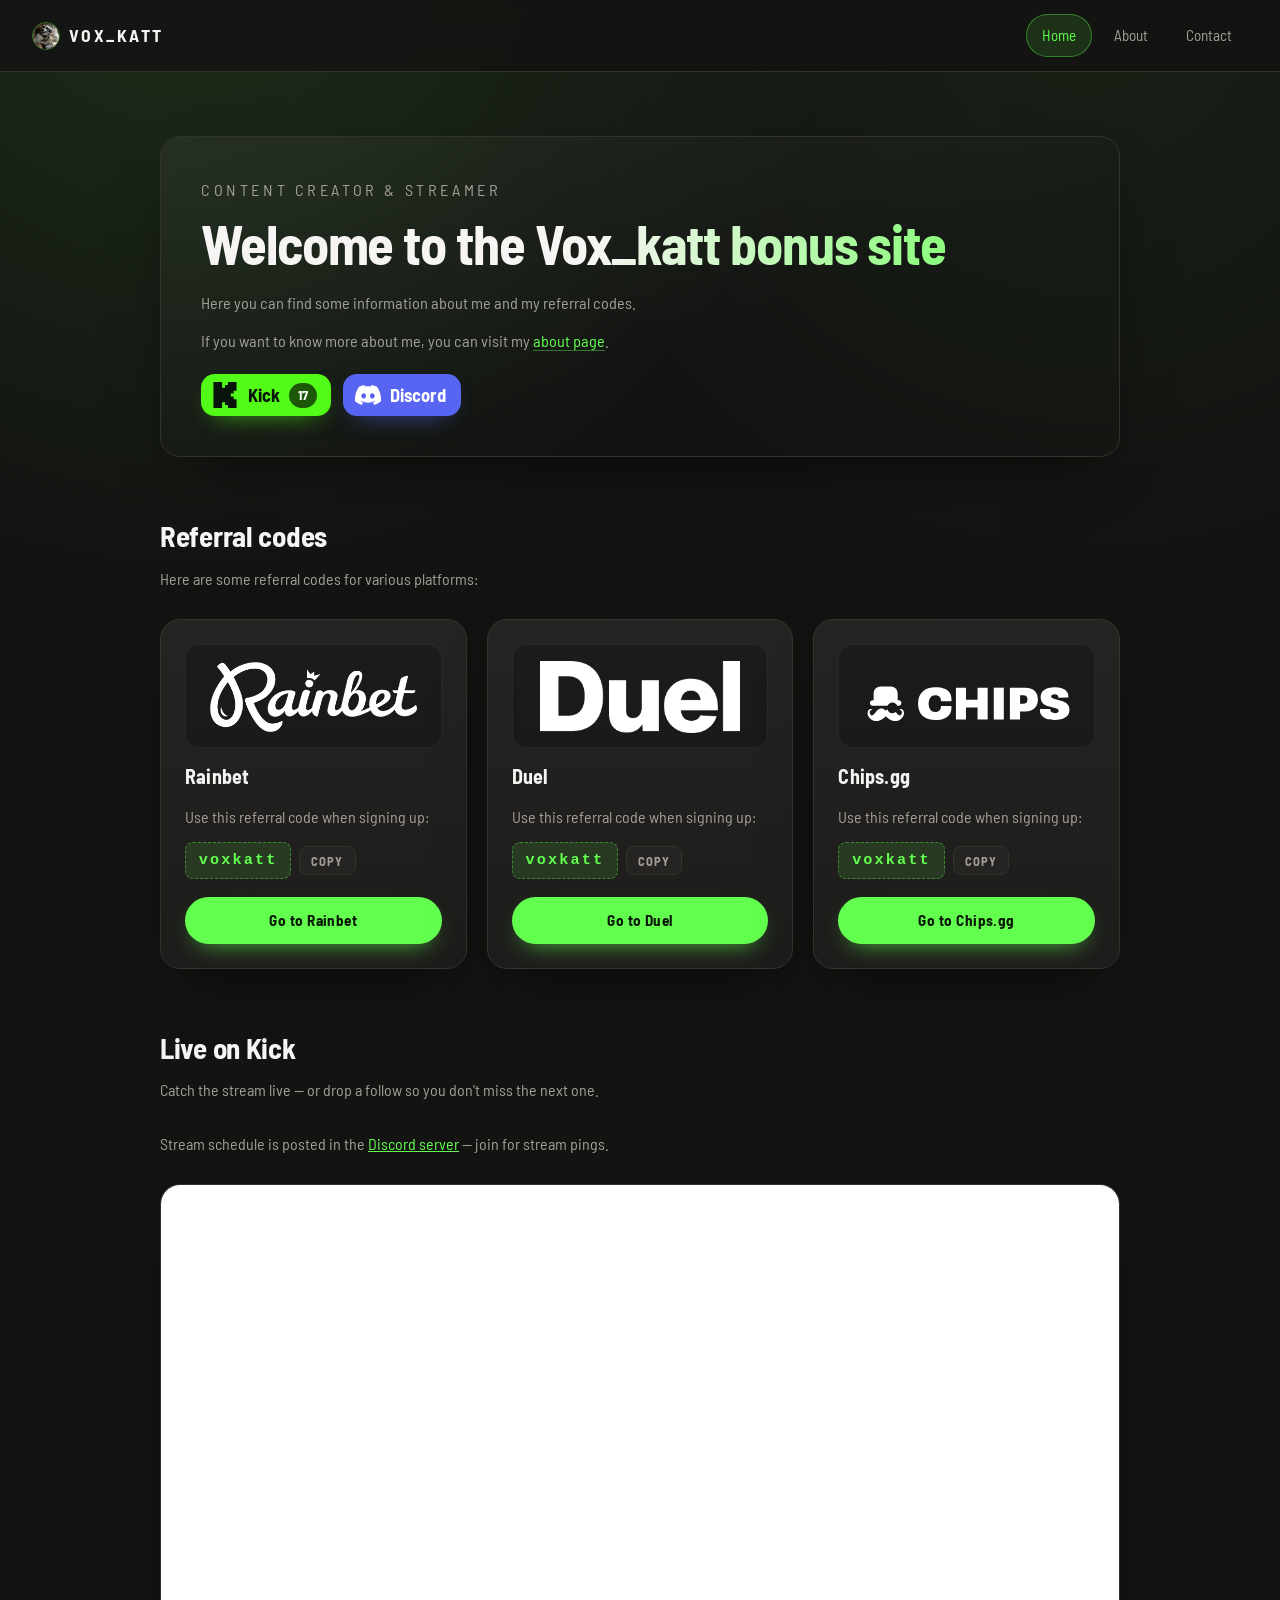
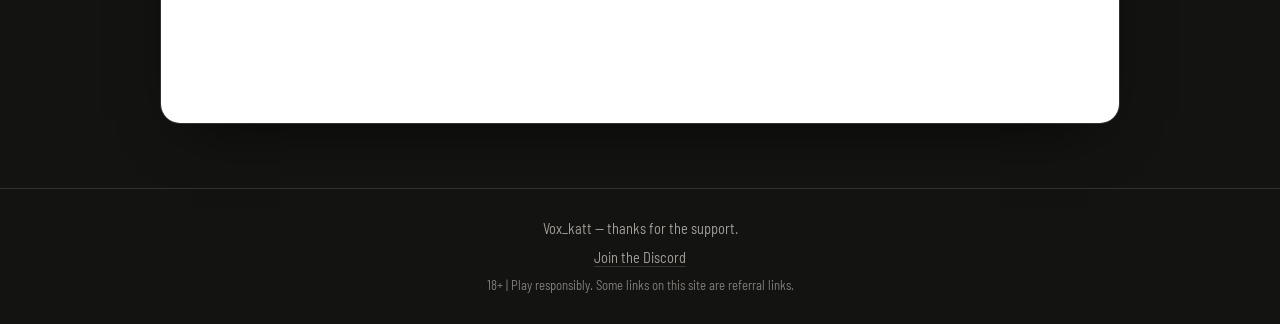
<file: index.html>
<!DOCTYPE html>
<html lang="en">
    <head>
        <meta charset="UTF-8">
        <meta name="viewport" content="width=device-width, initial-scale=1.0">
        <title>Vox_katt — Referral Codes</title>
        <meta name="description" content="Vox_katt's referral codes for Rainbet, Duel and Chips.gg, plus the live Kick stream.">
        <meta name="theme-color" content="#131312">
        <link rel="canonical" href="https://voxkatt.github.io/">
        <meta property="og:type" content="website">
        <meta property="og:site_name" content="Vox_katt">
        <meta property="og:title" content="Vox_katt — Referral Codes">
        <meta property="og:description" content="Vox_katt's referral codes for Rainbet, Duel and Chips.gg, plus the live Kick stream.">
        <meta property="og:url" content="https://voxkatt.github.io/">
        <meta property="og:image" content="https://voxkatt.github.io/img/og-image.png">
        <meta property="og:image:width" content="1200">
        <meta property="og:image:height" content="630">
        <meta property="og:image:alt" content="Vox_katt — bonus and referral codes">
        <meta name="twitter:card" content="summary_large_image">
        <meta name="twitter:image" content="https://voxkatt.github.io/img/og-image.png">
        <link rel="icon" href="img/favicon.svg" type="image/svg+xml">
        <link rel="apple-touch-icon" href="img/apple-touch-icon.png">
        <link rel="preconnect" href="https://fonts.googleapis.com">
        <link rel="preconnect" href="https://fonts.gstatic.com" crossorigin>
        <link rel="stylesheet" href="https://fonts.googleapis.com/css2?family=Barlow+Semi+Condensed:wght@400;600;700&display=swap">
        <link rel="stylesheet" href="index.css">
    </head>
    <body>
        <a class="skip-link" href="#main">Skip to content</a>
        <header class="site-header">
            <a class="brand" href="index.html">
                <img class="brand-avatar" src="img/profile.webp" alt="" width="350" height="350" decoding="async">
                Vox_katt
            </a>
            <nav class="site-nav">
                <a class="active" href="index.html" aria-current="page">Home</a>
                <a href="about.html">About</a>
                <a href="contact.html">Contact</a>
            </nav>
        </header>
        <main id="main">
            <section class="hero">
                <p class="eyebrow">Content creator &amp; streamer</p>
                <h1>Welcome to the Vox_katt bonus site</h1>
                <p>Here you can find some information about me and my referral codes.</p>
                <p>If you want to know more about me, you can visit my <a href="about.html">about page</a>.</p>
                <div class="social-row">
                    <a
                        class="social-button"
                        href="https://www.kick.com/vox-katt"
                        target="_blank"
                        rel="noopener"
                        aria-label="Follow Vox_katt on Kick — 17 followers"
                    >
                        <svg class="social-button__icon" viewBox="0 0 24 24" aria-hidden="true" focusable="false">
                            <path d="M1.333 0h8v5.333H12V2.667h2.667V0h8v8H20v2.667h-2.667v2.666H20V16h2.667v8h-8v-2.667H12v-2.666H9.333V24h-8Z" />
                        </svg>
                        <span class="social-button__label">Kick</span>
                        <span class="social-button__count">17</span>
                    </a>
                    <a
                        class="social-button social-button--discord"
                        href="https://discord.gg/6svY5MbBPP"
                        target="_blank"
                        rel="noopener"
                    >
                        <svg class="social-button__icon" viewBox="0 0 24 24" aria-hidden="true" focusable="false">
                            <path d="M20.317 4.3698a19.7913 19.7913 0 00-4.8851-1.5152.0741.0741 0 00-.0785.0371c-.211.3753-.4447.8648-.6083 1.2495-1.8447-.2762-3.68-.2762-5.4868 0-.1636-.3933-.4058-.8742-.6177-1.2495a.077.077 0 00-.0785-.037 19.7363 19.7363 0 00-4.8852 1.515.0699.0699 0 00-.0321.0277C.5334 9.0458-.319 13.5799.0992 18.0578a.0824.0824 0 00.0312.0561c2.0528 1.5076 4.0413 2.4228 5.9929 3.0294a.0777.0777 0 00.0842-.0276c.4616-.6304.8731-1.2952 1.226-1.9942a.076.076 0 00-.0416-.1057c-.6528-.2476-1.2743-.5495-1.8722-.8923a.077.077 0 01-.0076-.1277c.1258-.0943.2517-.1923.3718-.2914a.0743.0743 0 01.0776-.0105c3.9278 1.7933 8.18 1.7933 12.0614 0a.0739.0739 0 01.0785.0095c.1202.099.246.1981.3728.2924a.077.077 0 01-.0066.1276 12.2986 12.2986 0 01-1.873.8914.0766.0766 0 00-.0407.1067c.3604.698.7719 1.3628 1.225 1.9932a.076.076 0 00.0842.0286c1.961-.6067 3.9495-1.5219 6.0023-3.0294a.077.077 0 00.0313-.0552c.5004-5.177-.8382-9.6739-3.5485-13.6604a.061.061 0 00-.0312-.0286zM8.02 15.3312c-1.1825 0-2.1569-1.0857-2.1569-2.419 0-1.3332.9555-2.4189 2.157-2.4189 1.2108 0 2.1757 1.0952 2.1568 2.419 0 1.3332-.9555 2.4189-2.1569 2.4189zm7.9748 0c-1.1825 0-2.1569-1.0857-2.1569-2.419 0-1.3332.9554-2.4189 2.1569-2.4189 1.2108 0 2.1757 1.0952 2.1568 2.419 0 1.3332-.946 2.4189-2.1568 2.4189Z" />
                        </svg>
                        <span class="social-button__label">Discord</span>
                    </a>
                </div>
            </section>
            <section class="section">
                <h2>Referral codes</h2>
                <p>Here are some referral codes for various platforms:</p>
                <div class="cards">
                    <article class="card">
                        <div class="card-logo">
                            <img src="img/rainbet-logo.png" alt="Rainbet logo" width="400" height="136" loading="lazy" decoding="async">
                        </div>
                        <h3>Rainbet</h3>
                        <p>Use this referral code when signing up:</p>
                        <div class="code-row">
                            <code class="code">voxkatt</code>
                            <button class="copy-button" type="button" data-copy="voxkatt">Copy</button>
                        </div>
                        <a class="button" href="https://rainbet.com?r=voxkatt" target="_blank" rel="sponsored noopener">Go to Rainbet</a>
                    </article>
                    <article class="card">
                        <div class="card-logo">
                            <img src="img/duel-logo.png" alt="Duel logo" width="310" height="112" loading="lazy" decoding="async">
                        </div>
                        <h3>Duel</h3>
                        <p>Use this referral code when signing up:</p>
                        <div class="code-row">
                            <code class="code">voxkatt</code>
                            <button class="copy-button" type="button" data-copy="voxkatt">Copy</button>
                        </div>
                        <a class="button" href="https://duel.com/r/voxkatt" target="_blank" rel="sponsored noopener">Go to Duel</a>
                    </article>
                    <article class="card">
                        <div class="card-logo card-logo--wide">
                            <img src="img/chips-gg-logo.svg" alt="Chips.gg logo" width="909" height="190" loading="lazy" decoding="async">
                        </div>
                        <h3>Chips.gg</h3>
                        <p>Use this referral code when signing up:</p>
                        <div class="code-row">
                            <code class="code">voxkatt</code>
                            <button class="copy-button" type="button" data-copy="voxkatt">Copy</button>
                        </div>
                        <a class="button" href="https://chips.gg/signup?r=voxkatt" target="_blank" rel="sponsored noopener">Go to Chips.gg</a>
                    </article>
                </div>
            </section>
            <section class="section">
                <h2>Live on Kick</h2>
                <p>Catch the stream live — or drop a follow so you don't miss the next one.</p>
                <p>Stream schedule is posted in the <a href="https://discord.gg/6svY5MbBPP" target="_blank" rel="noopener">Discord server</a> — join for stream pings.</p>
                <div class="embed">
                    <iframe
                        src="https://player.kick.com/vox-katt"
                        title="Vox_katt live stream on Kick"
                        allowfullscreen="true"
                        scrolling="no"
                        loading="lazy"
                    ></iframe>
                </div>
            </section>
        </main>
        <footer class="site-footer">
            <p>Vox_katt — thanks for the support.</p>
            <p class="footer-links"><a href="https://discord.gg/6svY5MbBPP" target="_blank" rel="noopener">Join the Discord</a></p>
            <p class="footer-meta">18+ | Play responsibly. Some links on this site are referral links.</p>
        </footer>
        <script src="site.js" defer></script>
    </body>
</html>
</file>
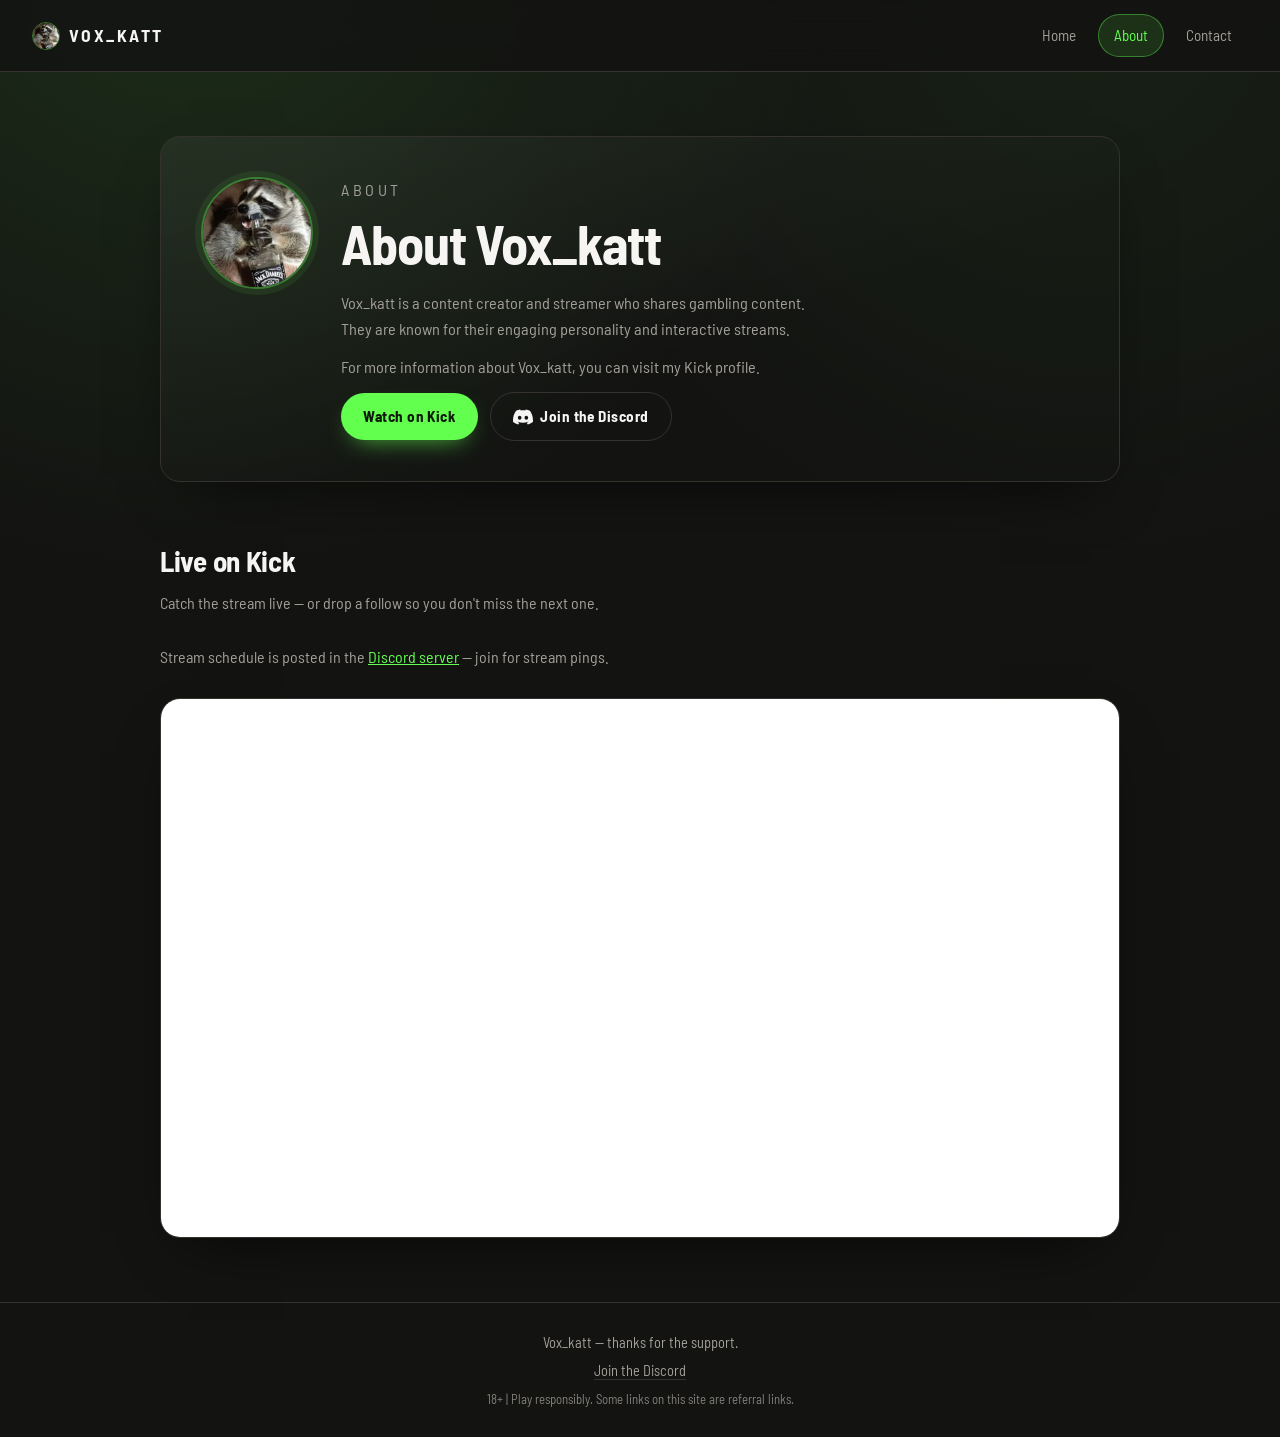
<file: about.html>
<!DOCTYPE html>
<html lang="en">
    <head>
        <meta charset="UTF-8">
        <meta name="viewport" content="width=device-width, initial-scale=1.0">
        <title>About — Vox_katt</title>
        <meta name="description" content="Who Vox_katt is: streamer and content creator sharing gambling content on Kick.">
        <meta name="theme-color" content="#131312">
        <link rel="canonical" href="https://voxkatt.github.io/about.html">
        <meta property="og:type" content="profile">
        <meta property="og:site_name" content="Vox_katt">
        <meta property="og:title" content="About — Vox_katt">
        <meta property="og:description" content="Who Vox_katt is: streamer and content creator sharing gambling content on Kick.">
        <meta property="og:url" content="https://voxkatt.github.io/about.html">
        <meta property="og:image" content="https://voxkatt.github.io/img/og-image.png">
        <meta property="og:image:width" content="1200">
        <meta property="og:image:height" content="630">
        <meta property="og:image:alt" content="Vox_katt — bonus and referral codes">
        <meta name="twitter:card" content="summary_large_image">
        <meta name="twitter:image" content="https://voxkatt.github.io/img/og-image.png">
        <link rel="icon" href="img/favicon.svg" type="image/svg+xml">
        <link rel="apple-touch-icon" href="img/apple-touch-icon.png">
        <link rel="preconnect" href="https://fonts.googleapis.com">
        <link rel="preconnect" href="https://fonts.gstatic.com" crossorigin>
        <link rel="stylesheet" href="https://fonts.googleapis.com/css2?family=Barlow+Semi+Condensed:wght@400;600;700&display=swap">
        <link rel="stylesheet" href="index.css">
    </head>
    <body>
        <a class="skip-link" href="#main">Skip to content</a>
        <header class="site-header">
            <a class="brand" href="index.html">
                <img class="brand-avatar" src="img/profile.webp" alt="" width="350" height="350" decoding="async">
                Vox_katt
            </a>
            <nav class="site-nav">
                <a href="index.html">Home</a>
                <a class="active" href="about.html" aria-current="page">About</a>
                <a href="contact.html">Contact</a>
            </nav>
        </header>
        <main id="main">
            <section class="hero hero--profile">
                <img class="avatar" src="img/profile.webp" alt="Vox_katt profile picture" width="350" height="350" decoding="async">
                <div class="hero-body">
                    <p class="eyebrow">About</p>
                    <h1>About Vox_katt</h1>
                    <p>Vox_katt is a content creator and streamer who shares gambling content. They are known for their engaging personality and interactive streams.</p>
                    <p>For more information about Vox_katt, you can visit my Kick profile.</p>
                    <div class="button-row">
                        <a class="button" href="https://www.kick.com/vox-katt" target="_blank" rel="noopener">Watch on Kick</a>
                        <a class="button button--secondary" href="https://discord.gg/6svY5MbBPP" target="_blank" rel="noopener">
                            <svg class="button__icon" viewBox="0 0 24 24" aria-hidden="true" focusable="false">
                                <path d="M20.317 4.3698a19.7913 19.7913 0 00-4.8851-1.5152.0741.0741 0 00-.0785.0371c-.211.3753-.4447.8648-.6083 1.2495-1.8447-.2762-3.68-.2762-5.4868 0-.1636-.3933-.4058-.8742-.6177-1.2495a.077.077 0 00-.0785-.037 19.7363 19.7363 0 00-4.8852 1.515.0699.0699 0 00-.0321.0277C.5334 9.0458-.319 13.5799.0992 18.0578a.0824.0824 0 00.0312.0561c2.0528 1.5076 4.0413 2.4228 5.9929 3.0294a.0777.0777 0 00.0842-.0276c.4616-.6304.8731-1.2952 1.226-1.9942a.076.076 0 00-.0416-.1057c-.6528-.2476-1.2743-.5495-1.8722-.8923a.077.077 0 01-.0076-.1277c.1258-.0943.2517-.1923.3718-.2914a.0743.0743 0 01.0776-.0105c3.9278 1.7933 8.18 1.7933 12.0614 0a.0739.0739 0 01.0785.0095c.1202.099.246.1981.3728.2924a.077.077 0 01-.0066.1276 12.2986 12.2986 0 01-1.873.8914.0766.0766 0 00-.0407.1067c.3604.698.7719 1.3628 1.225 1.9932a.076.076 0 00.0842.0286c1.961-.6067 3.9495-1.5219 6.0023-3.0294a.077.077 0 00.0313-.0552c.5004-5.177-.8382-9.6739-3.5485-13.6604a.061.061 0 00-.0312-.0286zM8.02 15.3312c-1.1825 0-2.1569-1.0857-2.1569-2.419 0-1.3332.9555-2.4189 2.157-2.4189 1.2108 0 2.1757 1.0952 2.1568 2.419 0 1.3332-.9555 2.4189-2.1569 2.4189zm7.9748 0c-1.1825 0-2.1569-1.0857-2.1569-2.419 0-1.3332.9554-2.4189 2.1569-2.4189 1.2108 0 2.1757 1.0952 2.1568 2.419 0 1.3332-.946 2.4189-2.1568 2.4189Z" />
                            </svg>
                            Join the Discord
                        </a>
                    </div>
                </div>
            </section>
            <section class="section">
                <h2>Live on Kick</h2>
                <p>Catch the stream live — or drop a follow so you don't miss the next one.</p>
                <p>Stream schedule is posted in the <a href="https://discord.gg/6svY5MbBPP" target="_blank" rel="noopener">Discord server</a> — join for stream pings.</p>
                <div class="embed">
                    <iframe
                        src="https://player.kick.com/vox-katt"
                        title="Vox_katt live stream on Kick"
                        allowfullscreen="true"
                        scrolling="no"
                        loading="lazy"
                    ></iframe>
                </div>
            </section>
        </main>
        <footer class="site-footer">
            <p>Vox_katt — thanks for the support.</p>
            <p class="footer-links"><a href="https://discord.gg/6svY5MbBPP" target="_blank" rel="noopener">Join the Discord</a></p>
            <p class="footer-meta">18+ | Play responsibly. Some links on this site are referral links.</p>
        </footer>
    </body>
</html>
</file>
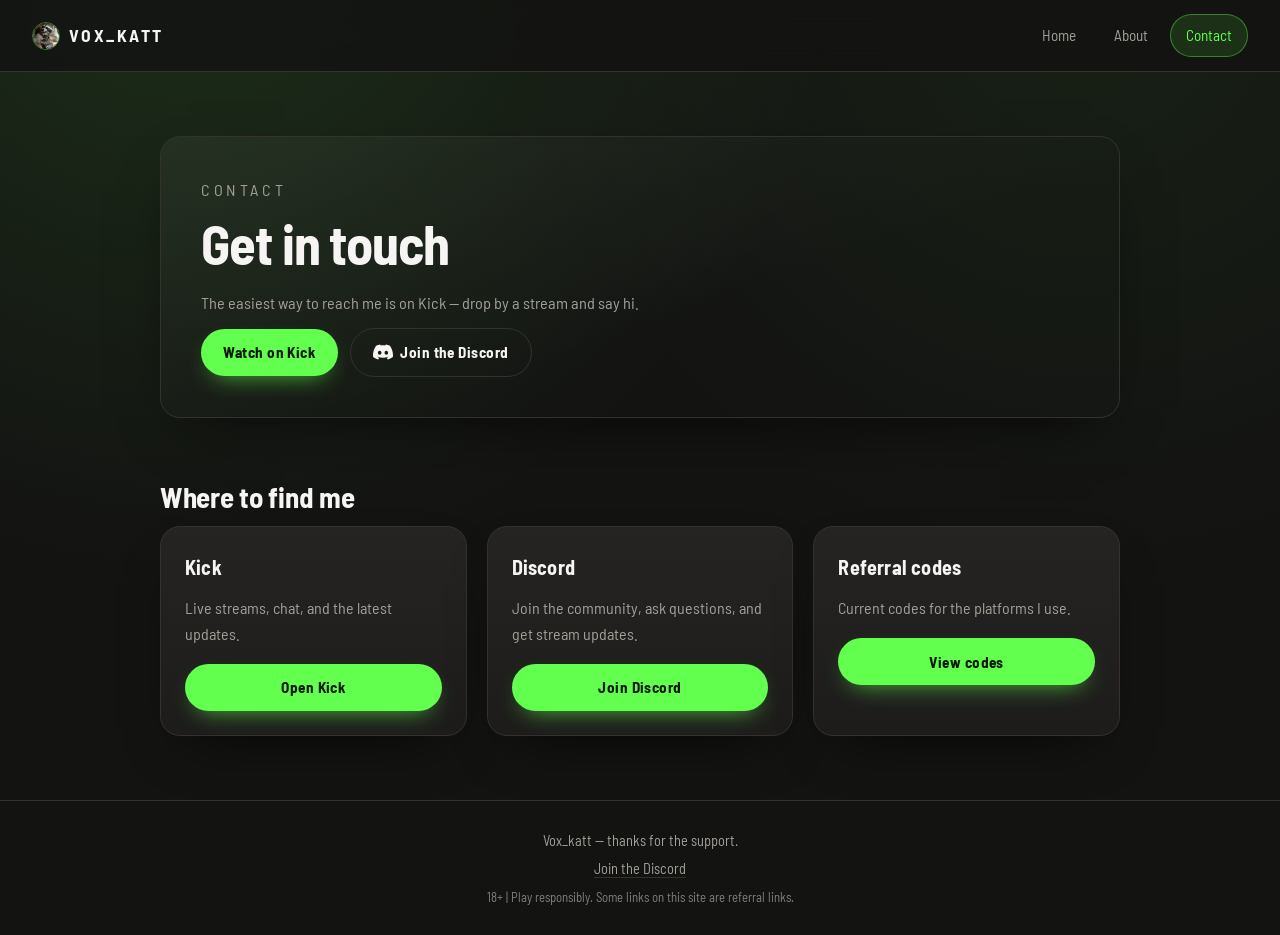
<file: contact.html>
<!DOCTYPE html>
<html lang="en">
    <head>
        <meta charset="UTF-8">
        <meta name="viewport" content="width=device-width, initial-scale=1.0">
        <title>Contact — Vox_katt</title>
        <meta name="description" content="Get in touch with Vox_katt — find me live on Kick.">
        <meta name="theme-color" content="#131312">
        <link rel="canonical" href="https://voxkatt.github.io/contact.html">
        <meta property="og:type" content="website">
        <meta property="og:site_name" content="Vox_katt">
        <meta property="og:title" content="Contact — Vox_katt">
        <meta property="og:description" content="Get in touch with Vox_katt — find me live on Kick.">
        <meta property="og:url" content="https://voxkatt.github.io/contact.html">
        <meta property="og:image" content="https://voxkatt.github.io/img/og-image.png">
        <meta property="og:image:width" content="1200">
        <meta property="og:image:height" content="630">
        <meta property="og:image:alt" content="Vox_katt — bonus and referral codes">
        <meta name="twitter:card" content="summary_large_image">
        <meta name="twitter:image" content="https://voxkatt.github.io/img/og-image.png">
        <link rel="icon" href="img/favicon.svg" type="image/svg+xml">
        <link rel="apple-touch-icon" href="img/apple-touch-icon.png">
        <link rel="preconnect" href="https://fonts.googleapis.com">
        <link rel="preconnect" href="https://fonts.gstatic.com" crossorigin>
        <link rel="stylesheet" href="https://fonts.googleapis.com/css2?family=Barlow+Semi+Condensed:wght@400;600;700&display=swap">
        <link rel="stylesheet" href="index.css">
    </head>
    <body>
        <a class="skip-link" href="#main">Skip to content</a>
        <header class="site-header">
            <a class="brand" href="index.html">
                <img class="brand-avatar" src="img/profile.webp" alt="" width="350" height="350" decoding="async">
                Vox_katt
            </a>
            <nav class="site-nav">
                <a href="index.html">Home</a>
                <a href="about.html">About</a>
                <a class="active" href="contact.html" aria-current="page">Contact</a>
            </nav>
        </header>
        <main id="main">
            <section class="hero">
                <p class="eyebrow">Contact</p>
                <h1>Get in touch</h1>
                <p>The easiest way to reach me is on Kick — drop by a stream and say hi.</p>
                <div class="button-row">
                    <a class="button" href="https://www.kick.com/vox-katt" target="_blank" rel="noopener">Watch on Kick</a>
                    <a class="button button--secondary" href="https://discord.gg/6svY5MbBPP" target="_blank" rel="noopener">
                        <svg class="button__icon" viewBox="0 0 24 24" aria-hidden="true" focusable="false">
                            <path d="M20.317 4.3698a19.7913 19.7913 0 00-4.8851-1.5152.0741.0741 0 00-.0785.0371c-.211.3753-.4447.8648-.6083 1.2495-1.8447-.2762-3.68-.2762-5.4868 0-.1636-.3933-.4058-.8742-.6177-1.2495a.077.077 0 00-.0785-.037 19.7363 19.7363 0 00-4.8852 1.515.0699.0699 0 00-.0321.0277C.5334 9.0458-.319 13.5799.0992 18.0578a.0824.0824 0 00.0312.0561c2.0528 1.5076 4.0413 2.4228 5.9929 3.0294a.0777.0777 0 00.0842-.0276c.4616-.6304.8731-1.2952 1.226-1.9942a.076.076 0 00-.0416-.1057c-.6528-.2476-1.2743-.5495-1.8722-.8923a.077.077 0 01-.0076-.1277c.1258-.0943.2517-.1923.3718-.2914a.0743.0743 0 01.0776-.0105c3.9278 1.7933 8.18 1.7933 12.0614 0a.0739.0739 0 01.0785.0095c.1202.099.246.1981.3728.2924a.077.077 0 01-.0066.1276 12.2986 12.2986 0 01-1.873.8914.0766.0766 0 00-.0407.1067c.3604.698.7719 1.3628 1.225 1.9932a.076.076 0 00.0842.0286c1.961-.6067 3.9495-1.5219 6.0023-3.0294a.077.077 0 00.0313-.0552c.5004-5.177-.8382-9.6739-3.5485-13.6604a.061.061 0 00-.0312-.0286zM8.02 15.3312c-1.1825 0-2.1569-1.0857-2.1569-2.419 0-1.3332.9555-2.4189 2.157-2.4189 1.2108 0 2.1757 1.0952 2.1568 2.419 0 1.3332-.9555 2.4189-2.1569 2.4189zm7.9748 0c-1.1825 0-2.1569-1.0857-2.1569-2.419 0-1.3332.9554-2.4189 2.1569-2.4189 1.2108 0 2.1757 1.0952 2.1568 2.419 0 1.3332-.946 2.4189-2.1568 2.4189Z" />
                        </svg>
                        Join the Discord
                    </a>
                </div>
            </section>
            <section class="section">
                <h2>Where to find me</h2>
                <div class="cards">
                    <article class="card">
                        <h3>Kick</h3>
                        <p>Live streams, chat, and the latest updates.</p>
                        <a class="button" href="https://www.kick.com/vox-katt" target="_blank" rel="noopener">Open Kick</a>
                    </article>
                    <article class="card">
                        <h3>Discord</h3>
                        <p>Join the community, ask questions, and get stream updates.</p>
                        <a class="button" href="https://discord.gg/6svY5MbBPP" target="_blank" rel="noopener">Join Discord</a>
                    </article>
                    <article class="card">
                        <h3>Referral codes</h3>
                        <p>Current codes for the platforms I use.</p>
                        <a class="button" href="index.html">View codes</a>
                    </article>
                </div>
            </section>
        </main>
        <footer class="site-footer">
            <p>Vox_katt — thanks for the support.</p>
            <p class="footer-links"><a href="https://discord.gg/6svY5MbBPP" target="_blank" rel="noopener">Join the Discord</a></p>
            <p class="footer-meta">18+ | Play responsibly. Some links on this site are referral links.</p>
        </footer>
    </body>
</html>
</file>
<file: index.css>
:root {
  --bg: #131312;
  --surface: #1d1c1b;
  --surface-2: #262422;
  --border: #35322e;
  --text: #f6f5f3;
  --muted: #a39f99;
  --accent: #63ff4f;
  --accent-ink: #0c1a09;
  --accent-soft: rgb(99 255 79 / 12%);
  --accent-line: rgb(99 255 79 / 40%);
  --kick: #53fc18;
  --kick-ink: #08130a;
  --discord: #5865f2;
  --radius-lg: 20px;
  --radius-md: 14px;
  --shadow: 0 24px 60px -30px rgb(0 0 0 / 80%);
  --font: "Barlow Semi Condensed", Bahnschrift, "DIN Alternate", "Franklin Gothic Medium", "Nimbus Sans Narrow", sans-serif-condensed, sans-serif;
}

*,
*::before,
*::after {
  box-sizing: border-box;
}

html {
  color-scheme: dark;
}

body {
  margin: 0;
  min-height: 100vh;
  display: flex;
  flex-direction: column;
  font-family: var(--font);
  line-height: 1.6;
  color: var(--text);
  background:
    radial-gradient(circle at 15% -10%, rgb(99 255 79 / 12%), transparent 45%),
    radial-gradient(circle at 85% 0%, rgb(99 255 79 / 6%), transparent 40%),
    var(--bg);
  background-attachment: fixed;
  -webkit-font-smoothing: antialiased;
}

a {
  color: var(--accent);
}

.skip-link {
  position: absolute;
  left: -9999px;
  top: 0;
  z-index: 100;
  padding: 0.6rem 1rem;
  border-radius: 999px;
  background: var(--accent);
  font-weight: 700;
  color: var(--accent-ink);
  text-decoration: none;
}

.skip-link:focus {
  position: fixed;
  top: 0.75rem;
  left: 0.75rem;
}

/* Header */

.site-header {
  position: sticky;
  top: 0;
  z-index: 10;
  display: flex;
  flex-wrap: wrap;
  align-items: center;
  justify-content: space-between;
  gap: 0.75rem 1rem;
  padding: 0.9rem clamp(1rem, 5vw, 2rem);
  background: rgb(19 19 18 / 82%);
  border-bottom: 1px solid var(--border);
  backdrop-filter: blur(12px);
}

.brand {
  display: inline-flex;
  align-items: center;
  gap: 0.55rem;
  font-size: 1.1rem;
  font-weight: 700;
  letter-spacing: 0.14em;
  text-transform: uppercase;
  color: var(--text);
  text-decoration: none;
}

.brand-avatar {
  width: 28px;
  height: 28px;
  border: 1px solid var(--accent-line);
  border-radius: 50%;
  object-fit: cover;
}

.site-nav {
  display: flex;
  flex-wrap: wrap;
  gap: 0.35rem;
}

.site-nav a {
  padding: 0.5rem 0.95rem;
  border: 1px solid transparent;
  border-radius: 999px;
  font-size: 0.95rem;
  color: var(--muted);
  text-decoration: none;
  transition: color 0.2s ease, background-color 0.2s ease, border-color 0.2s ease;
}

.site-nav a:hover {
  color: var(--text);
  background: var(--surface);
}

.site-nav a.active {
  color: var(--accent);
  background: var(--accent-soft);
  border-color: var(--accent-line);
}

/* Layout */

main {
  flex: 1;
  width: min(100% - 2rem, 960px);
  margin: 0 auto;
  padding: clamp(2.25rem, 7vw, 4rem) 0 4rem;
}

/* Hero */

.hero {
  padding: clamp(1.5rem, 4vw, 2.5rem);
  border: 1px solid var(--border);
  border-radius: var(--radius-lg);
  background: linear-gradient(160deg, rgb(255 255 255 / 5%), transparent 60%);
  box-shadow: var(--shadow);
}

.eyebrow {
  margin: 0;
  font-size: 0.72rem;
  letter-spacing: 0.22em;
  text-transform: uppercase;
  color: var(--accent);
}

.hero h1 {
  margin: 0.5rem 0 1rem;
  font-size: clamp(2rem, 6vw, 3.4rem);
  line-height: 1.08;
  letter-spacing: -0.02em;
  text-wrap: balance;
  background: linear-gradient(100deg, var(--text) 45%, var(--accent) 100%);
  -webkit-background-clip: text;
  background-clip: text;
  color: transparent;
}

.hero p {
  max-width: 60ch;
  margin: 0 0 0.75rem;
  font-size: 1.02rem;
  color: var(--muted);
}

.hero p:last-child {
  margin-bottom: 0;
}

.hero--profile {
  display: flex;
  align-items: flex-start;
  flex-wrap: wrap;
  gap: clamp(1rem, 3vw, 1.75rem);
}

.hero-body {
  flex: 1 1 320px;
  min-width: 0;
}

.avatar {
  flex: none;
  width: 112px;
  height: 112px;
  border: 2px solid var(--accent-line);
  border-radius: 50%;
  box-shadow: 0 0 0 6px rgb(99 255 79 / 8%);
  object-fit: cover;
}

.hero p a {
  color: var(--accent);
  text-decoration: none;
  border-bottom: 1px solid var(--accent-line);
}

.hero p a:hover {
  border-bottom-color: var(--accent);
}

/* Sections */

.section {
  margin-top: clamp(2.5rem, 6vw, 3.5rem);
}

.section > h2 {
  margin: 0 0 0.4rem;
  font-size: clamp(1.4rem, 3vw, 1.8rem);
  letter-spacing: -0.01em;
}

.section > p {
  margin: 0 0 1.75rem;
  color: var(--muted);
}

/* Kick embed */

.embed {
  position: relative;
  aspect-ratio: 16 / 9;
  overflow: hidden;
  border: 1px solid var(--border);
  border-radius: var(--radius-lg);
  background: #000;
  box-shadow: var(--shadow);
}

.embed iframe {
  display: block;
  width: 100%;
  height: 100%;
  border: 0;
}

/* Social follow buttons */

.social-row {
  display: flex;
  flex-wrap: wrap;
  align-items: center;
  gap: 0.75rem;
  margin-top: 1.25rem;
}

.social-row .social-button {
  margin-bottom: 0;
}

.social-button {
  display: inline-flex;
  align-items: center;
  gap: 0.6rem;
  margin-bottom: 1.25rem;
  padding: 0.5rem 0.9rem 0.5rem 0.7rem;
  border-radius: 14px;
  background: var(--kick);
  color: var(--kick-ink);
  font-weight: 700;
  text-decoration: none;
  box-shadow: 0 10px 25px -14px rgb(83 252 24 / 90%);
  transition: transform 0.2s ease, filter 0.2s ease, box-shadow 0.2s ease;
}

.social-button:hover {
  transform: translateY(-1px);
  filter: brightness(1.06);
  box-shadow: 0 14px 30px -14px rgb(83 252 24 / 95%);
}

.social-button--discord {
  background: var(--discord);
  color: #fff;
  box-shadow: 0 10px 25px -14px rgb(88 101 242 / 90%);
}

.social-button--discord:hover {
  box-shadow: 0 14px 30px -14px rgb(88 101 242 / 95%);
}

.social-button__icon {
  flex: none;
  width: 26px;
  height: 26px;
  fill: currentColor;
}

.social-button__label {
  font-size: 1.15rem;
  line-height: 1;
}

.social-button__count {
  padding: 0.15rem 0.55rem;
  border-radius: 999px;
  background: rgb(0 0 0 / 65%);
  font-size: 0.85rem;
  line-height: 1.5;
  color: #fff;
}

/* Referral cards */

.cards {
  display: grid;
  grid-template-columns: repeat(auto-fit, minmax(265px, 1fr));
  gap: 1.25rem;
}

.card {
  display: flex;
  flex-direction: column;
  gap: 0.75rem;
  padding: 1.5rem;
  border: 1px solid var(--border);
  border-radius: var(--radius-lg);
  background: linear-gradient(180deg, var(--surface-2), var(--surface));
  box-shadow: var(--shadow);
  transition: transform 0.25s ease, border-color 0.25s ease, box-shadow 0.25s ease;
}

.card:hover {
  transform: translateY(-4px);
  border-color: rgb(99 255 79 / 45%);
  box-shadow: 0 30px 70px -35px rgb(99 255 79 / 35%);
}

.card h3 {
  margin: 0;
  font-size: 1.25rem;
  letter-spacing: 0.01em;
}

.card p {
  margin: 0;
  color: var(--muted);
}

.card-logo {
  display: grid;
  place-items: center;
  height: 104px;
  padding: 1rem 1.5rem;
  border: 1px solid rgb(255 255 255 / 6%);
  border-radius: var(--radius-md);
  background: rgb(0 0 0 / 22%);
}

.card-logo img {
  display: block;
  width: 100%;
  height: 72px;
  object-fit: contain;
}

.card-logo--wide img {
  height: 88px;
}

.code-row {
  display: flex;
  align-items: center;
  flex-wrap: wrap;
  gap: 0.5rem;
}

.code {
  align-self: flex-start;
  padding: 0.35rem 0.8rem;
  border: 1px dashed var(--accent-line);
  border-radius: 0.5rem;
  background: var(--accent-soft);
  font-size: 0.95rem;
  font-weight: 700;
  letter-spacing: 0.14em;
  color: var(--accent);
}

.copy-button {
  padding: 0.38rem 0.7rem;
  border: 1px solid var(--border);
  border-radius: 0.5rem;
  background: var(--surface-2);
  font-family: inherit;
  font-size: 0.78rem;
  font-weight: 700;
  letter-spacing: 0.08em;
  text-transform: uppercase;
  color: var(--muted);
  cursor: pointer;
  transition: color 0.2s ease, border-color 0.2s ease, background-color 0.2s ease;
}

.copy-button:hover {
  border-color: var(--accent-line);
  color: var(--text);
}

.copy-button.copied {
  border-color: var(--accent-line);
  background: var(--accent-soft);
  color: var(--accent);
}

.copy-button:focus-visible {
  outline: 2px solid var(--accent);
  outline-offset: 3px;
}

.button {
  display: inline-flex;
  align-items: center;
  justify-content: center;
  margin-top: 0.35rem;
  padding: 0.7rem 1.4rem;
  border: 0;
  border-radius: 999px;
  background: var(--accent);
  font-family: inherit;
  font-size: 0.95rem;
  font-weight: 700;
  letter-spacing: 0.03em;
  color: var(--accent-ink);
  text-decoration: none;
  cursor: pointer;
  box-shadow: 0 10px 25px -12px rgb(99 255 79 / 80%);
  transition: transform 0.2s ease, filter 0.2s ease, box-shadow 0.2s ease;
}

.button:hover {
  transform: translateY(-1px);
  filter: brightness(1.08);
  box-shadow: 0 14px 30px -12px rgb(99 255 79 / 90%);
}

.button-row {
  display: flex;
  flex-wrap: wrap;
  align-items: center;
  gap: 0.75rem;
  margin-top: 0.5rem;
}

.button-row .button {
  margin-top: 0;
}

.button--secondary {
  border: 1px solid var(--border);
  background: transparent;
  color: var(--text);
  box-shadow: none;
}

.button--secondary:hover {
  border-color: var(--accent-line);
  background: rgb(255 255 255 / 4%);
  color: var(--accent);
  box-shadow: none;
}

.button__icon {
  width: 20px;
  height: 20px;
  margin-right: 0.45rem;
  fill: currentColor;
}

.button:focus-visible,
.site-nav a:focus-visible,
.hero a:focus-visible {
  outline: 2px solid var(--accent);
  outline-offset: 3px;
}

/* Footer */

.site-footer {
  padding: 1.75rem clamp(1rem, 5vw, 2rem);
  border-top: 1px solid var(--border);
  font-size: 0.9rem;
  text-align: center;
  color: var(--muted);
}

.site-footer p {
  margin: 0;
}

.site-footer .footer-meta {
  margin-top: 0.4rem;
  font-size: 0.8rem;
  color: #837f79;
}

.site-footer .footer-links {
  margin-top: 0.35rem;
}

.site-footer .footer-links a {
  color: var(--muted);
  text-decoration: none;
  border-bottom: 1px solid var(--border);
  transition: color 0.2s ease, border-color 0.2s ease;
}

.site-footer .footer-links a:hover {
  color: var(--accent);
  border-bottom-color: var(--accent-line);
}

@media (max-width: 480px) {
  .site-header {
    gap: 0.5rem 0.75rem;
  }

  .brand {
    font-size: 1rem;
    letter-spacing: 0.1em;
  }

  .brand-avatar {
    width: 24px;
    height: 24px;
  }

  .avatar {
    width: 84px;
    height: 84px;
  }

  .site-nav a {
    padding: 0.45rem 0.7rem;
    font-size: 0.9rem;
  }
}

@media (prefers-reduced-motion: reduce) {
  *,
  *::before,
  *::after {
    transition: none !important;
  }
}
</file>
